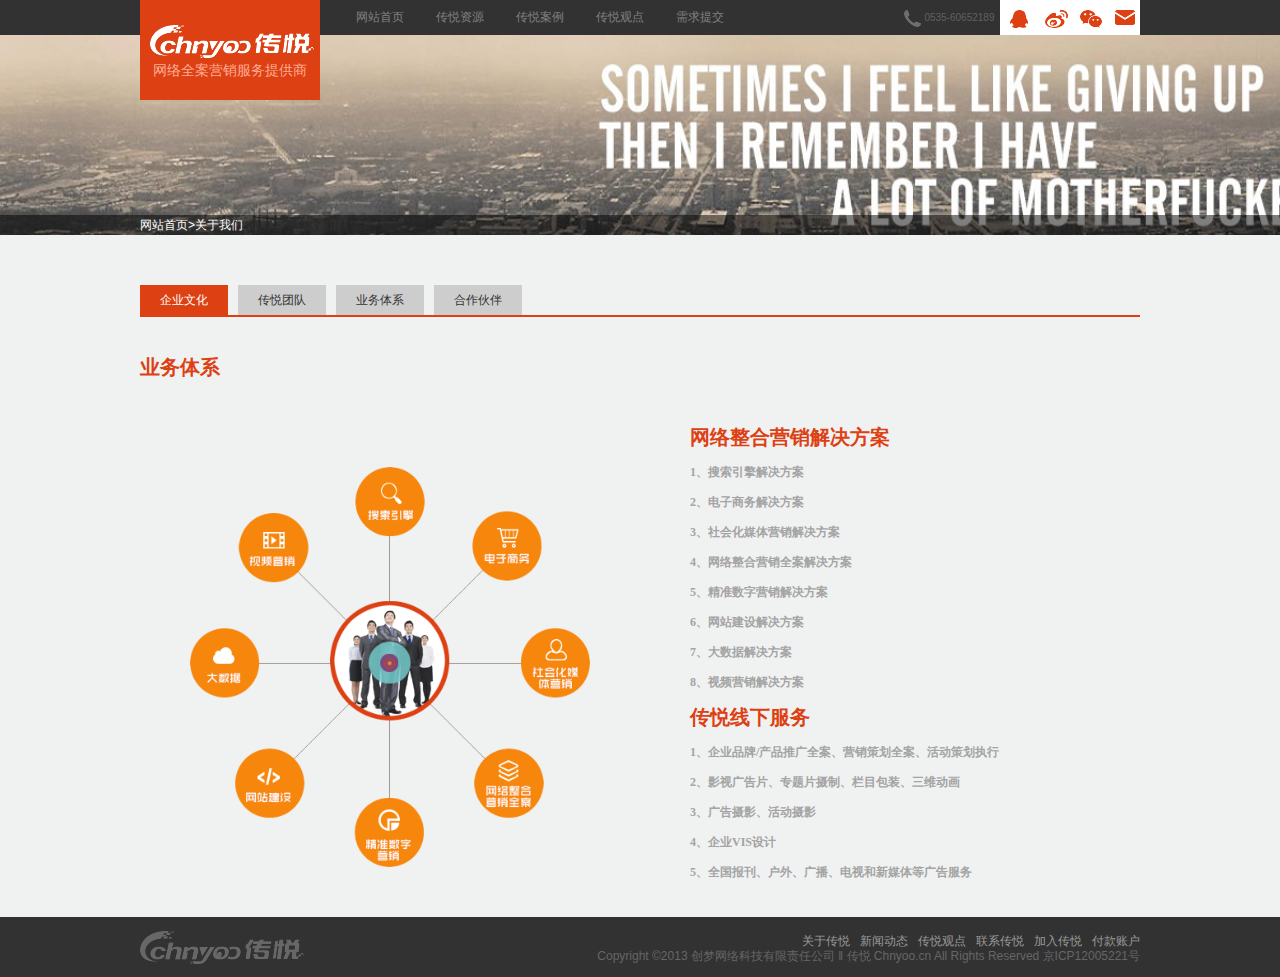
<file: html/about.html>
<!DOCTYPE html>
<html lang="en">
<head>
	<meta charset="UTF-8">
	<link rel="stylesheet" type="text/css" href="../css/reset.css">
	<link rel="stylesheet" type="text/css" href="../css/subindex.css">
	<script type="text/javascript" src="../js/lib/jquery.js"></script>
	<script type="text/javascript" src="../js/app/base.js"></script>
	<title>CHNYOO</title>
</head>
<body>	
	<div id="header" class="aboutbg">
		<div class="head">
			<div class="center">
				<div class="touch_us">	
					<ul>
						<li><a href="#"><img src="../images/homeQQ.png"></a></li>
						<li><a href="#"><img src="../images/homeweibo.png"></a></li>
						<li><a href="#"><img src="../images/homeweixin.png"></a></li>
						<li><a href="#"><img src="../images/homemail.png"></a></li>
					</ul>
					<span>0535-60652189&nbsp;&nbsp;</span>
				</div>
				<div class="logo">网络全案营销服务提供商</div>	
				<ul class="nav">
					<li><a href="../index.html">网站首页</a></li>
					<li><a href="resourse.html">传悦资源</a></li>
					<li><a href="cases.html">传悦案例</a></li>
					<li><a href="viewpoint.html">传悦观点</a></li>
					<li><a href="submit.html">需求提交</a></li>
				</ul>
			</div>
		</div>
		<div class="foot">
			<p>网站首页>关于我们</p>
		</div>
	</div>
	<div id="aboutbody">
		<ul class="title">
			<li class="selected">企业文化</li>
			<li>传悦团队</li>
			<li>业务体系</li>
			<li>合作伙伴</li>
		</ul>
		<ul class="content">      <!--  和上面的title一一相对应 -->
			<li class="history">
				<h3>企业文化</h3>
				<div class="body">
					<div class="img"></div>
					<div class="description">
						<p>Chnyoo传悦系创梦网络科技有限责任公司旗下服务品牌。烟台创梦网络科技有限责任公司成立于2011年，专注于网络营销技术、产品服务的创新与整合，力争成为国内领先的整合网络营销服务提供商。</p>
						<p>公司秉承"网络资源整合，营销效果量化"的服务理念，为客户提供完整的全网平台搭建、优化整合、品牌及营销解，营销效果量化"的服务理念，为客户提供完整的全网平台搭建、优化整合、品牌及营销解，营销效果量化"的服务理念，为客户提供完整的全网平台搭建、优化整合、品牌及营销解</p>
						<p>创梦旗下拥有营销型平台“chnyoo传悦”及资源型平台“传悦互动”两大服务品牌。 </p>
						<p><span>Chnyoo传悦</span>专注于服务国内二三线城市企业，为其提供全网整合营销和全方位线下广告公关服务。在大数据和碎片化时代来临的今天</p>
						<p><span>传悦互动</span>则致力于整合国内的网络营销、新媒体、数字互联、户外、电子、直邮等媒介资源，为客户提供强有力的营销资源支持。</p>
					</div>
					<div class="clear"></div>
				</div>
			</li>
			<li class="team">
				<h3>传悦团队</h3>
				<div></div>
			</li>
			<li class="business show">
				<h3>业务体系</h3>
				<div class="img"></div>
				<div class="right">
					<h5>网络整合营销解决方案</h5>
					<ul>
						<li>1、搜索引擎解决方案</li>
						<li>2、电子商务解决方案</li>
						<li>3、社会化媒体营销解决方案</li>
						<li>4、网络整合营销全案解决方案</li>
						<li>5、精准数字营销解决方案</li>
						<li>6、网站建设解决方案</li>
						<li>7、大数据解决方案</li>
						<li>8、视频营销解决方案</li>	
					</ul>
					<h5>传悦线下服务</h5>
					<ul>
						<li>1、企业品牌/产品推广全案、营销策划全案、活动策划执行</li>
						<li>2、影视广告片、专题片摄制、栏目包装、三维动画</li>
						<li>3、广告摄影、活动摄影</li>
						<li>4、企业VIS设计</li>
						<li>5、全国报刊、户外、广播、电视和新媒体等广告服务</li>
					</ul>
					
				</div>
			</li>
			<li class="partner">		
				<h3>合作伙伴</h3>
				<ul class="partners">
					<li><span></span><img src="../images/aboutpartner1.png"></li>
					<li><span></span><img src="../images/aboutpartner2.png"></li>
					<li><span></span><img src="../images/aboutpartner3.png"></li>
					<li><span></span><img src="../images/aboutpartner4.png"></li>
					<li><span></span><img src="../images/aboutpartner5.png"></li>
					<li><span></span><img src="../images/aboutpartner1.png"></li>
					<li><span></span><img src="../images/aboutpartner2.png"></li>
					<li><span></span><img src="../images/aboutpartner3.png"></li>
					<li><span></span><img src="../images/aboutpartner4.png"></li>
					<li><span></span><img src="../images/aboutpartner5.png"></li>
					<li><span></span><img src="../images/aboutpartner1.png"></li>
					<li><span></span><img src="../images/aboutpartner2.png"></li>
					<li><span></span><img src="../images/aboutpartner3.png"></li>
					<li><span></span><img src="../images/aboutpartner4.png"></li>
					<li><span></span><img src="../images/aboutpartner5.png"></li>	
				</ul>
				<ul class="page">
					<li></li>
					<li></li>
					<li></li>	
				</ul>
			</li>
		</ul>
	</div>
	<div class="clear"></div>
		
	<div id="foot">
		<div class="center">
			<span></span><img src="../images/caseslogo.png">
			<div>
				<ul>
					<li><a href="about.html">关于传悦</a></li>
					<li><a href="#">新闻动态</a></li>
					<li><a href="viewpoint.html">传悦观点</a></li>
					<li><a href="contact.html">联系传悦</a></li>
					<li><a href="#">加入传悦</a></li>
					<li><a href="#">付款账户</a></li>
				</ul>
				<p>Copyright ©2013  创梦网络科技有限责任公司  ‖  传悦 Chnyoo.cn All Rights Reserved  京ICP12005221号</p>
			</div>
		</div>
	</div>
</body>
</html>
</file>
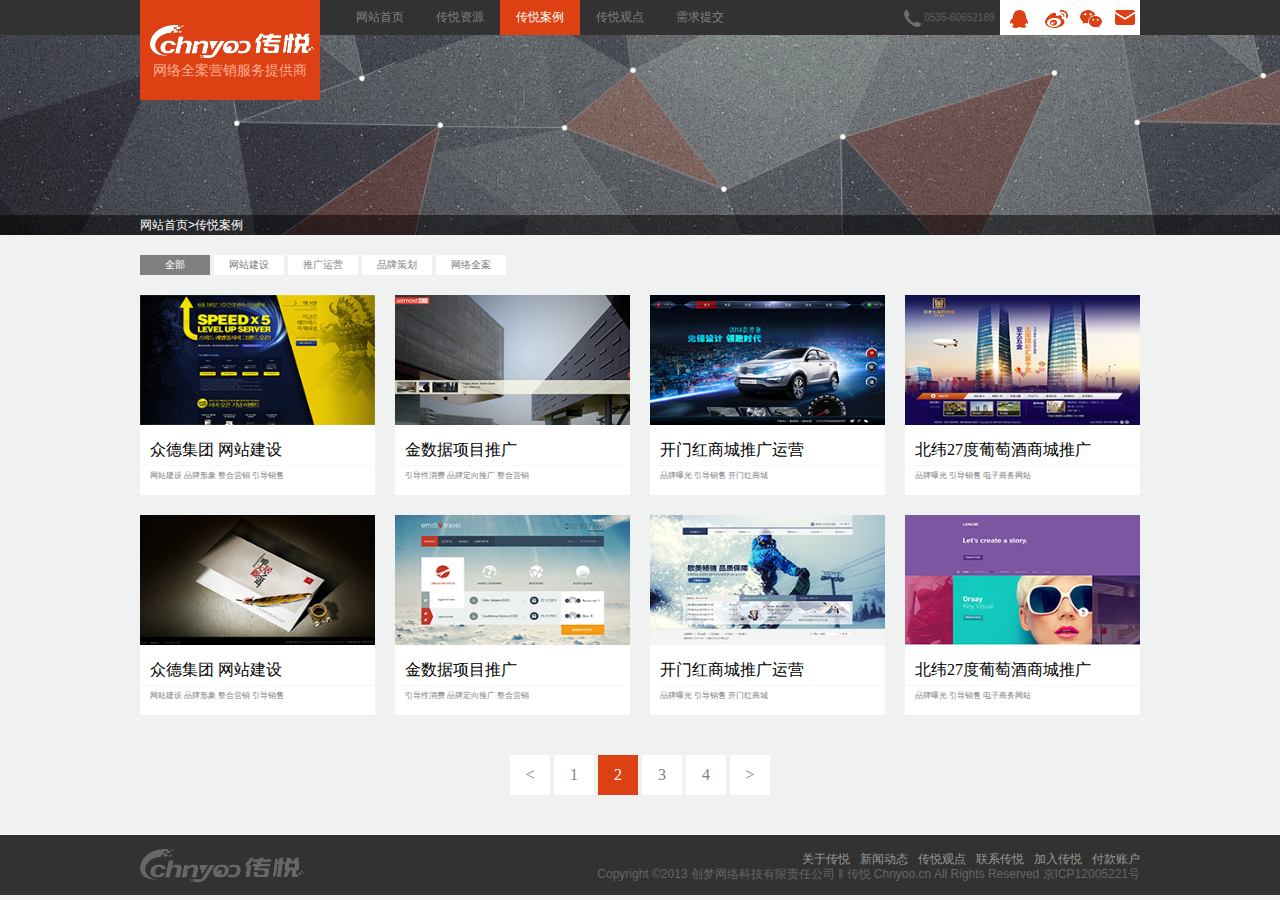
<file: html/cases.html>
<!DOCTYPE html>
<html lang="en">
<head>
	<meta charset="UTF-8">
	<link rel="stylesheet" type="text/css" href="../css/reset.css">
	<link rel="stylesheet" type="text/css" href="../css/subindex.css">
	<script type="text/javascript" src="../js/lib/jquery.js"></script>
	<script type="text/javascript" src="../js/app/base.js"></script>
	<title>CHNYOO</title>
</head>
<body>	
	<div id="header" class="casesbg">
		<div class="head">
			<div class="center">
				<div class="touch_us">	
					<ul>
						<li><a href="#"><img src="../images/homeQQ.png"></a></li>
						<li><a href="#"><img src="../images/homeweibo.png"></a></li>
						<li><a href="#"><img src="../images/homeweixin.png"></a></li>
						<li><a href="#"><img src="../images/homemail.png"></a></li>
					</ul>
					<span>0535-60652189&nbsp;&nbsp;</span>
				</div>
				<div class="logo">网络全案营销服务提供商</div>	
				<ul class="nav">
					<li><a href="../index.html">网站首页</a></li>
					<li><a href="resourse.html">传悦资源</a></li>
					<li class="selected">传悦案例</li>
					<li><a href="viewpoint.html">传悦观点</a></li>
					<li><a href="submit.html">需求提交</a></li>
				</ul>
			</div>
		</div>
		<div class="foot">
			<p>网站首页>传悦案例</p>
		</div>
	</div>
	<div id="casesbody">
		<ul class="classify">
			<li class="selected">全部</li>
			<li>网站建设</li>
			<li>推广运营</li>
			<li>品牌策划</li>
			<li>网络全案</li>
		</ul>
		<ul class="cases">
			<li>
				<img src="../images/cases1.png">
				<h3>众德集团  网站建设</h3>
				<p>网站建设  品牌形象  整合营销  引导销售</p>
			</li>
			<li>
				<img src="../images/cases2.png">
				<h3>金数据项目推广</h3>
				<p>引导性消费  品牌定向推广  整合营销</p>
			</li>
			<li>
				<img src="../images/cases3.png">
				<h3>开门红商城推广运营</h3>
				<p>品牌曝光  引导销售  开门红商城</p>
			</li>
			<li>
				<img src="../images/cases4.png">
				<h3>北纬27度葡萄酒商城推广</h3>
				<p>品牌曝光  引导销售  电子商务网站</p>
			</li>
			<li>
				<img src="../images/cases5.png">
				<h3>众德集团  网站建设</h3>
				<p>网站建设  品牌形象  整合营销  引导销售</p>
			</li>
			<li>
				<img src="../images/cases6.png">
				<h3>金数据项目推广</h3>
				<p>引导性消费  品牌定向推广  整合营销</p>
			</li>
			<li>
				<img src="../images/cases7.png">
				<h3>开门红商城推广运营</h3>
				<p>品牌曝光  引导销售  开门红商城</p>
			</li>
			<li>
				<img src="../images/cases8.png">
				<h3>北纬27度葡萄酒商城推广</h3>
				<p>品牌曝光  引导销售  电子商务网站</p>
			</li>
		</ul>	
		<div class="index">
			<div><</div>
			<ul>
				<li>1</li>
				<li class="selected">2</li>
				<li>3</li>
				<li>4</li>
			</ul>
			<div>></div>
		</div>		
	</div>
	<div id="foot">
		<div class="center">
			<span></span><img src="../images/caseslogo.png">
			<div>
				<ul>
					<li><a href="about.html">关于传悦</a></li>
					<li><a href="#">新闻动态</a></li>
					<li><a href="viewpoint.html">传悦观点</a></li>
					<li><a href="contact.html">联系传悦</a></li>
					<li><a href="#">加入传悦</a></li>
					<li><a href="#">付款账户</a></li>
				</ul>
				<p>Copyright ©2013  创梦网络科技有限责任公司  ‖  传悦 Chnyoo.cn All Rights Reserved  京ICP12005221号</p>
			</div>
		</div>
	</div>
</body>
</html>
</file>
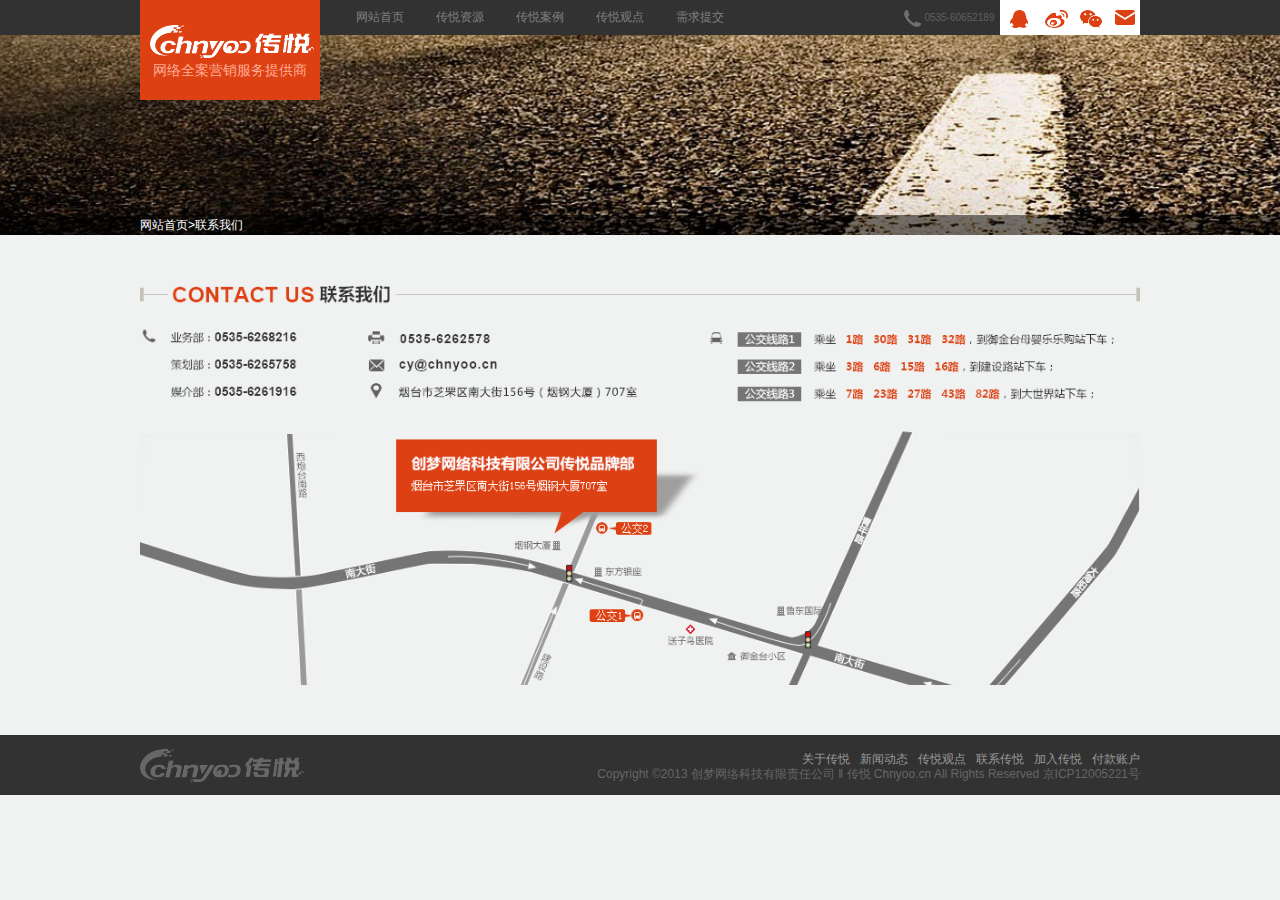
<file: html/contact.html>
<!DOCTYPE html>
<html lang="en">
<head>
	<meta charset="UTF-8">
	<link rel="stylesheet" type="text/css" href="../css/reset.css">
	<link rel="stylesheet" type="text/css" href="../css/subindex.css">
	<script type="text/javascript" src="../js/lib/jquery.js"></script>
	<script type="text/javascript" src="../js/app/base.js"></script>
	<title>CHNYOO</title>
</head>
<body>	
	<div id="header" class="contactbg">
		<div class="head">
			<div class="center">
				<div class="touch_us">	
					<ul>
						<li><a href="#"><img src="../images/homeQQ.png"></a></li>
						<li><a href="#"><img src="../images/homeweibo.png"></a></li>
						<li><a href="#"><img src="../images/homeweixin.png"></a></li>
						<li><a href="#"><img src="../images/homemail.png"></a></li>
					</ul>
					<span>0535-60652189&nbsp;&nbsp;</span>
				</div>
				<div class="logo">网络全案营销服务提供商</div>	
				<ul class="nav">
					<li><a href="../index.html">网站首页</a></li>
					<li><a href="resourse.html">传悦资源</a></li>
					<li><a href="cases.html">传悦案例</a></li>
					<li><a href="viewpoint.html">传悦观点</a></li>
					<li><a href="submit.html">需求提交</a></li>
				</ul>
			</div>
		</div>
		<div class="foot">
			<p>网站首页>联系我们</p>
		</div>
	</div>
	<div id="contactbody">
		
	</div>
		
	<div id="foot">
		<div class="center">
			<span></span><img src="../images/caseslogo.png">
			<div>
				<ul>
					<li><a href="about.html">关于传悦</a></li>
					<li><a href="#">新闻动态</a></li>
					<li><a href="viewpoint.html">传悦观点</a></li>
					<li><a href="contact.html">联系传悦</a></li>
					<li><a href="#">加入传悦</a></li>
					<li><a href="#">付款账户</a></li>
				</ul>
				<p>Copyright ©2013  创梦网络科技有限责任公司  ‖  传悦 Chnyoo.cn All Rights Reserved  京ICP12005221号</p>
			</div>
		</div>
	</div>
</body>
</html>
</file>
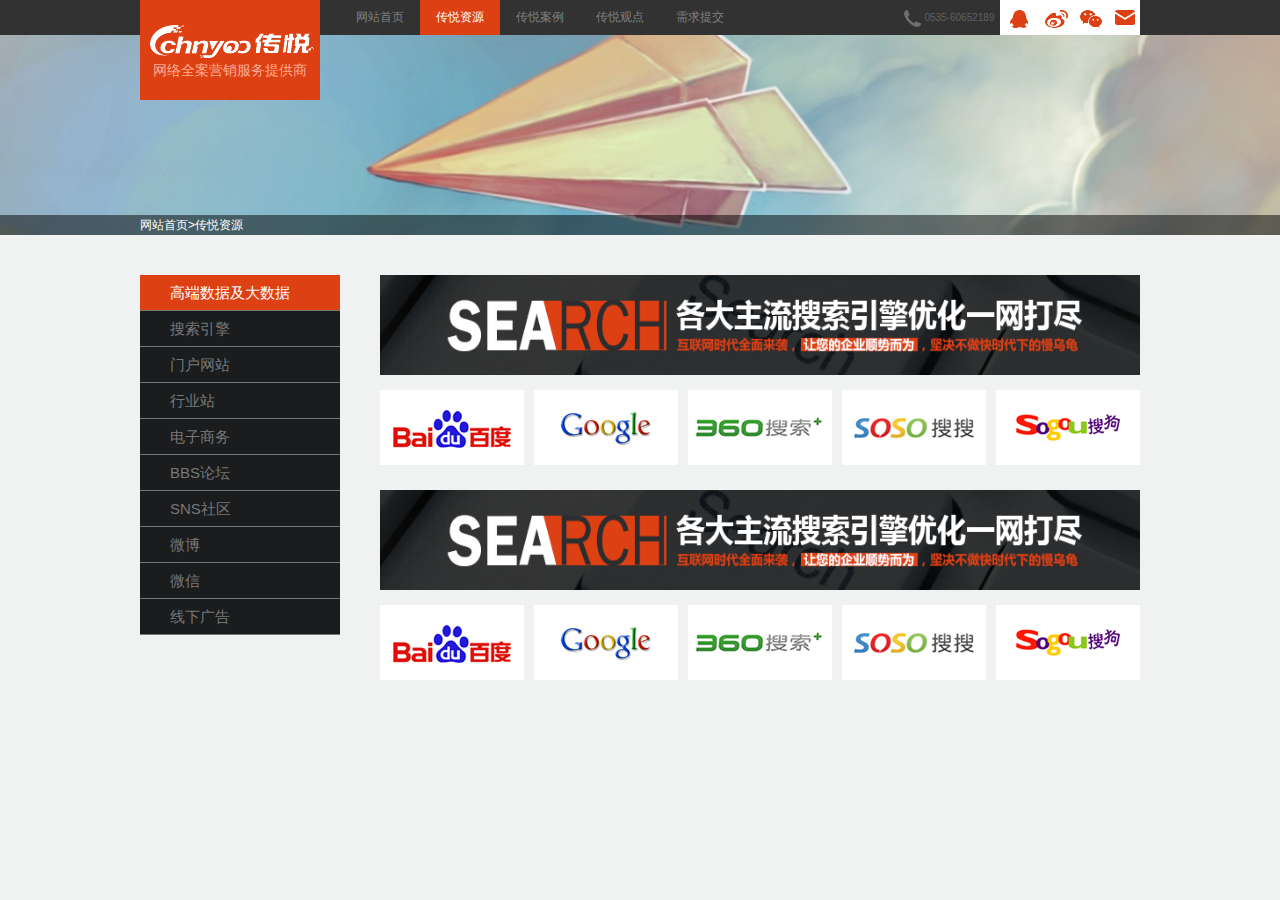
<file: html/resourse.html>
<!DOCTYPE html>
<html lang="en">
<head>
	<meta charset="UTF-8">
	<link rel="stylesheet" type="text/css" href="../css/reset.css">
	<link rel="stylesheet" type="text/css" href="../css/subindex.css">
	<script type="text/javascript" src="../js/lib/jquery.js"></script>
	<script type="text/javascript" src="../js/app/base.js"></script>
	<title>CHNYOO</title>
</head>
<body>	
	<div id="header" class="resourcebg">
		<div class="head">
			<div class="center">
				<div class="touch_us">	
					<ul>
						<li><a href="#"><img src="../images/homeQQ.png"></a></li>
						<li><a href="#"><img src="../images/homeweibo.png"></a></li>
						<li><a href="#"><img src="../images/homeweixin.png"></a></li>
						<li><a href="#"><img src="../images/homemail.png"></a></li>
					</ul>
					<span>0535-60652189&nbsp;&nbsp;</span>
				</div>
				<div class="logo">网络全案营销服务提供商</div>	
				<ul class="nav">
					<li><a href="../index.html">网站首页</a></li>
					<li class="selected">传悦资源</li>
					<li><a href="cases.html">传悦案例</a></li>
					<li><a href="viewpoint.html">传悦观点</a></li>
					<li><a href="submit.html">需求提交</a></li>
				</ul>
			</div>
		</div>
		<div class="foot">
			<p>网站首页>传悦资源</p>
		</div>
	</div>
	<div id="resourcebody">		
		<ul class="left">
			<li class="selected">高端数据及大数据</li>
			<li>搜索引擎</li>
			<li>门户网站</li>
			<li>行业站</li>
			<li>电子商务</li>
			<li>BBS论坛</li>
			<li>SNS社区</li>
			<li>微博</li>
			<li>微信</li>
			<li>线下广告</li>
		</ul>
		<ul class="right">
			<li>
				<div class="introduce"><img src="../images/resourcebanner1.png"></div>
				<ul class="subweb">										<!-- 设置SPAN过度，让图片水平垂直居中 -->
					<li><span></span><a href="http://www.baidu.com"><img src="../images/resourcebaidu.png"></a></li>
					<li><span></span><a href="http://www.google.com"><img src="../images/resourcegoogle.png"></a></li>
					<li><span></span><a href="http://www.360.com"><img src="../images/resource360.png"></a></li>
					<li><span></span><a href="http://www.soso.com"><img src="../images/resourcesoso.png"></a></li>
					<li><span></span><a href="http://www.sogou.com"><img src="../images/resourcesougou.png"></a></li>
				</ul>
			</li>
			<li>
				<div class="introduce"><img src="../images/resourcebanner1.png"></div>
				<ul class="subweb">
					<li><span></span><a href="http://www.baidu.com"><img src="../images/resourcebaidu.png"></a></li>
					<li><span></span><a href="http://www.google.com"><img src="../images/resourcegoogle.png"></a></li>
					<li><span></span><a href="http://www.360.com"><img src="../images/resource360.png"></a></li>
					<li><span></span><a href="http://www.soso.com"><img src="../images/resourcesoso.png"></a></li>
					<li><span></span><a href="http://www.sogou.com"><img src="../images/resourcesougou.png"></a></li>
				</ul>
			</li>
			
		</ul>
	</div>
</body>
</html>
</file>
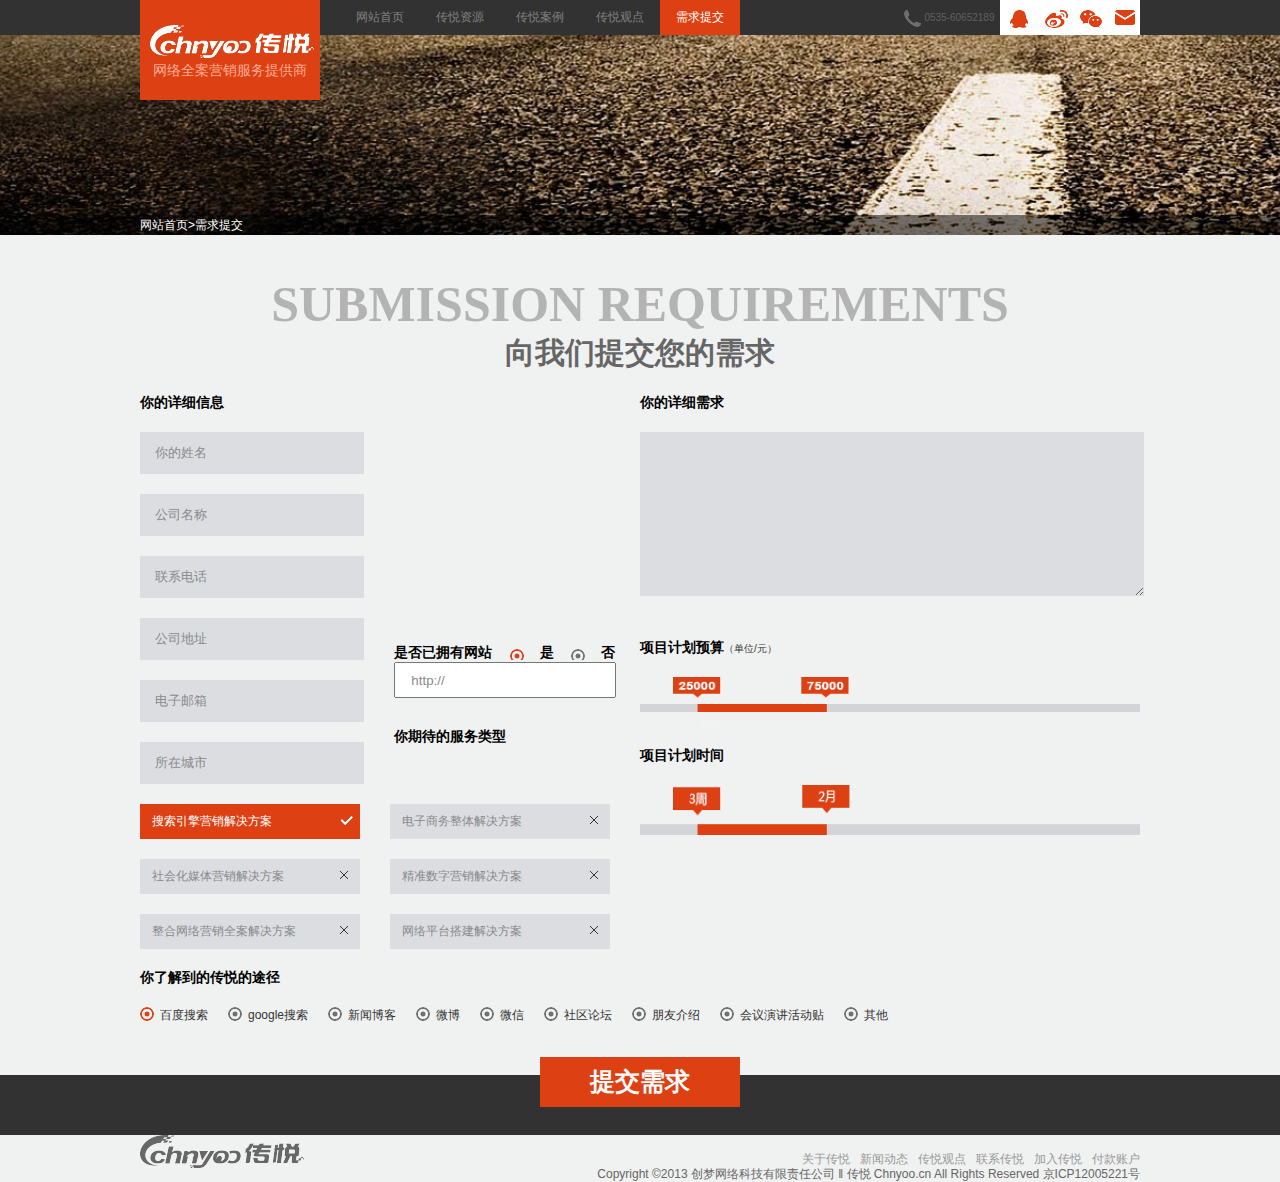
<file: html/submit.html>
<!DOCTYPE html>
<html lang="en">
<head>
	<meta charset="UTF-8">
	<link rel="stylesheet" type="text/css" href="../css/reset.css">
	<link rel="stylesheet" type="text/css" href="../css/subindex.css">
	<script type="text/javascript" src="../js/lib/jquery.js"></script>
	<script type="text/javascript" src="../js/app/base.js"></script>
	<title>CHNYOO</title>
</head>
<body>	
	<div id="header" class="submitbg">
		<div class="head">
			<div class="center">
				<div class="touch_us">	
					<ul>
						<li><a href="#"><img src="../images/homeQQ.png"></a></li>
						<li><a href="#"><img src="../images/homeweibo.png"></a></li>
						<li><a href="#"><img src="../images/homeweixin.png"></a></li>
						<li><a href="#"><img src="../images/homemail.png"></a></li>
					</ul>
					<span>0535-60652189&nbsp;&nbsp;</span>
				</div>
				<div class="logo">网络全案营销服务提供商</div>	
				<ul class="nav">
					<li><a href="../index.html">网站首页</a></li>
					<li><a href="resourse.html">传悦资源</a></li>
					<li><a href="cases.html">传悦案例</a></li>
					<li><a href="viewpoint.html">传悦观点</a></li>
					<li class="selected">需求提交</li>
				</ul>
			</div>
		</div>
		<div class="foot">
			<p>网站首页>需求提交</p>
		</div>
	</div>
	<div id="submitbody">
		<h2>SUBMISSION REQUIREMENTS</h2>
		<h3>向我们提交您的需求</h3>
		<div class="left">
			<div class="info">
				<h4>你的详细信息</h4>
				<input type="text" name="name" value="你的姓名">
				<input type="text" name="companyname" value="公司名称">
				<input type="text" name="tel" value="联系电话">
				<input type="text" name="companyadress" value="公司地址">
				<input type="text" name="mail" value="电子邮箱">
				<input type="text" name="city" value="所在城市">
			</div>
			<div class="hasweb">
				<span>是否已拥有网站&nbsp;&nbsp;&nbsp;&nbsp;</span>
				<input type="radio" id="yes" name="whether" value="yes">
				<label for="yes" class="checked">是&nbsp;&nbsp;&nbsp;&nbsp;</label>
				<input type="radio" id="no" name="whether" value="no">
				<label for="no">否&nbsp;&nbsp;&nbsp;&nbsp;&nbsp;</label>
				<input type="text" name="web" value="http://">
			</div>
			<div class="serve">
				<h4>你期待的服务类型</h4>
				<ul>
					<li class="selected">搜索引擎营销解决方案</li>
					<li>电子商务整体解决方案</li>
					<li>社会化媒体营销解决方案</li>
					<li>精准数字营销解决方案</li>
					<li>整合网络营销全案解决方案</li>
					<li>网络平台搭建解决方案</li>
				</ul>
			</div>
		</div>
		<div class="right">
			<div class="require">
				<h4>你的详细需求</h4>
				<textarea name="require"></textarea> 
			</div>
			<div class="itembudget">
				<h4>项目计划预算<span>（单位/元）</span></h4>
				<img src="../images/submitbudget.png">
			</div>
			<div class="itemtime">
				<h4>项目计划时间</h4>
				<img src="../images/submittimebar.png">
			</div>
		</div>
		<div class="bottom">
			<h4>你了解到的传悦的途径</h4>
			<ul>
				<li class="selected">百度搜索</li>
				<li>google搜索</li>
				<li>新闻博客</li>
				<li>微博</li>
				<li>微信</li>
				<li>社区论坛</li>
				<li>朋友介绍</li>
				<li>会议演讲活动贴</li>	
				<li>其他</li>	
			</ul>
			<div class="submitrq">提交需求</div>
		</div>
	</div>
	<div id="success">
		<div class="img"></div>
		<h3>你的需求已成功提交</h3>
		<p>我们会尽快联系您，为了不打扰到您的生活</p>
		<p>请留下您方便联系的时间段</p>
		<input type="text" name="time" value="输入你宽松的时间段">
		<div class="confirm">确定</div>
		<div class="close">×</div>
	</div>
	<div id="foot">
		<div class="center">
			<span></span><img src="../images/caseslogo.png">
			<div>
				<ul>
					<li><a href="about.html">关于传悦</a></li>
					<li><a href="#">新闻动态</a></li>
					<li><a href="viewpoint.html">传悦观点</a></li>
					<li><a href="contact.html">联系传悦</a></li>
					<li><a href="#">加入传悦</a></li>
					<li><a href="#">付款账户</a></li>
				</ul>
				<p>Copyright ©2013  创梦网络科技有限责任公司  ‖  传悦 Chnyoo.cn All Rights Reserved  京ICP12005221号</p>
			</div>
		</div>
	</div>
</body>
</html>
</file>
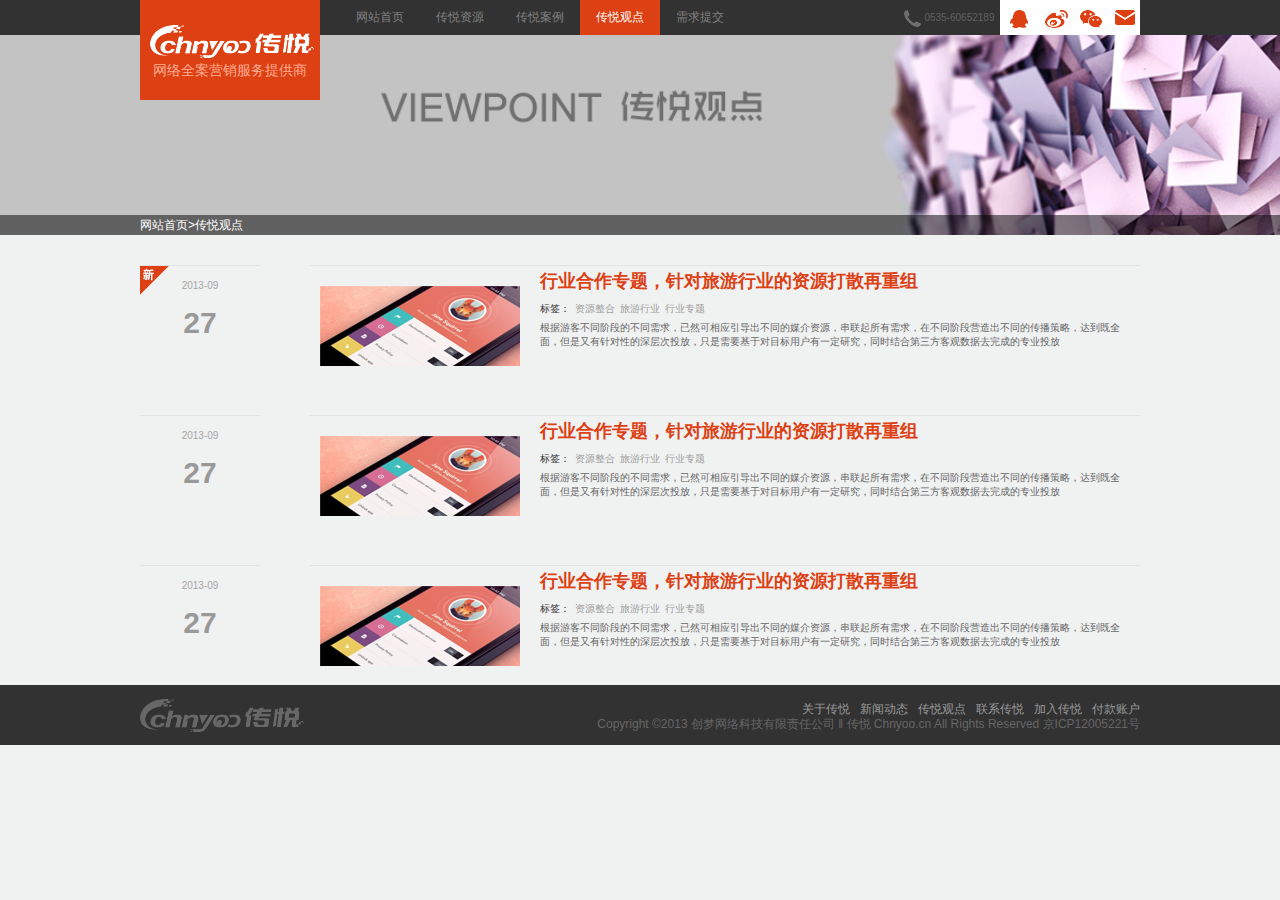
<file: html/viewpoint.html>
<!DOCTYPE html>
<html lang="en">
<head>
	<meta charset="UTF-8">
	<link rel="stylesheet" type="text/css" href="../css/reset.css">
	<link rel="stylesheet" type="text/css" href="../css/subindex.css">
	<script type="text/javascript" src="../js/lib/jquery.js"></script>
	<script type="text/javascript" src="../js/app/base.js"></script>
	<title>CHNYOO</title>
</head>
<body>	
	<div id="header" class="viewpointbg">
		<div class="head">
			<div class="center">
				<div class="touch_us">	
					<ul>
						<li><a href="#"><img src="../images/homeQQ.png"></a></li>
						<li><a href="#"><img src="../images/homeweibo.png"></a></li>
						<li><a href="#"><img src="../images/homeweixin.png"></a></li>
						<li><a href="#"><img src="../images/homemail.png"></a></li>
					</ul>
					<span>0535-60652189&nbsp;&nbsp;</span>
				</div>
				<div class="logo">网络全案营销服务提供商</div>	
				<ul class="nav">
					<li><a href="../index.html">网站首页</a></li>
					<li><a href="resourse.html">传悦资源</a></li>
					<li><a href="cases.html">传悦案例</a></li>
					<li class="selected">传悦观点</li>
					<li><a href="submit.html">需求提交</a></li>
				</ul>
			</div>
		</div>
		<div class="foot">
			<p>网站首页>传悦观点</p>
		</div>
	</div>


	<div id="viewpointbody">
		<ul>	
			<li>
				<div class="left new">
					<p>2013-09</p>
					<p>27</p>
				</div>
				<div class="right">
					<div class="img"></div>
					<a href="viewpointdetail.html"><h3>行业合作专题，针对旅游行业的资源打散再重组</h3></a>
					<h4><span>标签：</span>&nbsp;&nbsp;资源整合&nbsp;&nbsp;旅游行业&nbsp;&nbsp;行业专题</h4>
					<p>根据游客不同阶段的不同需求，已然可相应引导出不同的媒介资源，串联起所有需求，在不同阶段营造出不同的传播策略，达到既全 面，但是又有针对性的深层次投放，只是需要基于对目标用户有一定研究，同时结合第三方客观数据去完成的专业投放</p>
				</div>			
			</li>
			<li>
				<div class="left">
					<p>2013-09</p>
					<p>27</p>
				</div>
				<div class="right">
					<div class="img"></div>
					<a href="viewpointdetail.html"><h3>行业合作专题，针对旅游行业的资源打散再重组</h3></a>
					<h4><span>标签：</span>&nbsp;&nbsp;资源整合&nbsp;&nbsp;旅游行业&nbsp;&nbsp;行业专题</h4>
					<p>根据游客不同阶段的不同需求，已然可相应引导出不同的媒介资源，串联起所有需求，在不同阶段营造出不同的传播策略，达到既全 面，但是又有针对性的深层次投放，只是需要基于对目标用户有一定研究，同时结合第三方客观数据去完成的专业投放</p>
				</div>				
			</li>
			<li>
				<div class="left">
					<p>2013-09</p>
					<p>27</p>
				</div>
				<div class="right">
					<div class="img"></div>
					<a href="viewpointdetail.html"><h3>行业合作专题，针对旅游行业的资源打散再重组</h3></a>
					<h4><span>标签：</span>&nbsp;&nbsp;资源整合&nbsp;&nbsp;旅游行业&nbsp;&nbsp;行业专题</h4>
					<p>根据游客不同阶段的不同需求，已然可相应引导出不同的媒介资源，串联起所有需求，在不同阶段营造出不同的传播策略，达到既全 面，但是又有针对性的深层次投放，只是需要基于对目标用户有一定研究，同时结合第三方客观数据去完成的专业投放</p>
				</div>				
			</li>		
		</ul>		
	</div>

	<div id="foot">
		<div class="center">
			<span></span><img src="../images/caseslogo.png">
			<div>
				<ul>
					<li><a href="about.html">关于传悦</a></li>
					<li><a href="#">新闻动态</a></li>
					<li><a href="viewpoint.html">传悦观点</a></li>
					<li><a href="contact.html">联系传悦</a></li>
					<li><a href="#">加入传悦</a></li>
					<li><a href="#">付款账户</a></li>
				</ul>
				<p>Copyright ©2013  创梦网络科技有限责任公司  ‖  传悦 Chnyoo.cn All Rights Reserved  京ICP12005221号</p>
			</div>
		</div>
	</div>

</body>
</html>
</file>
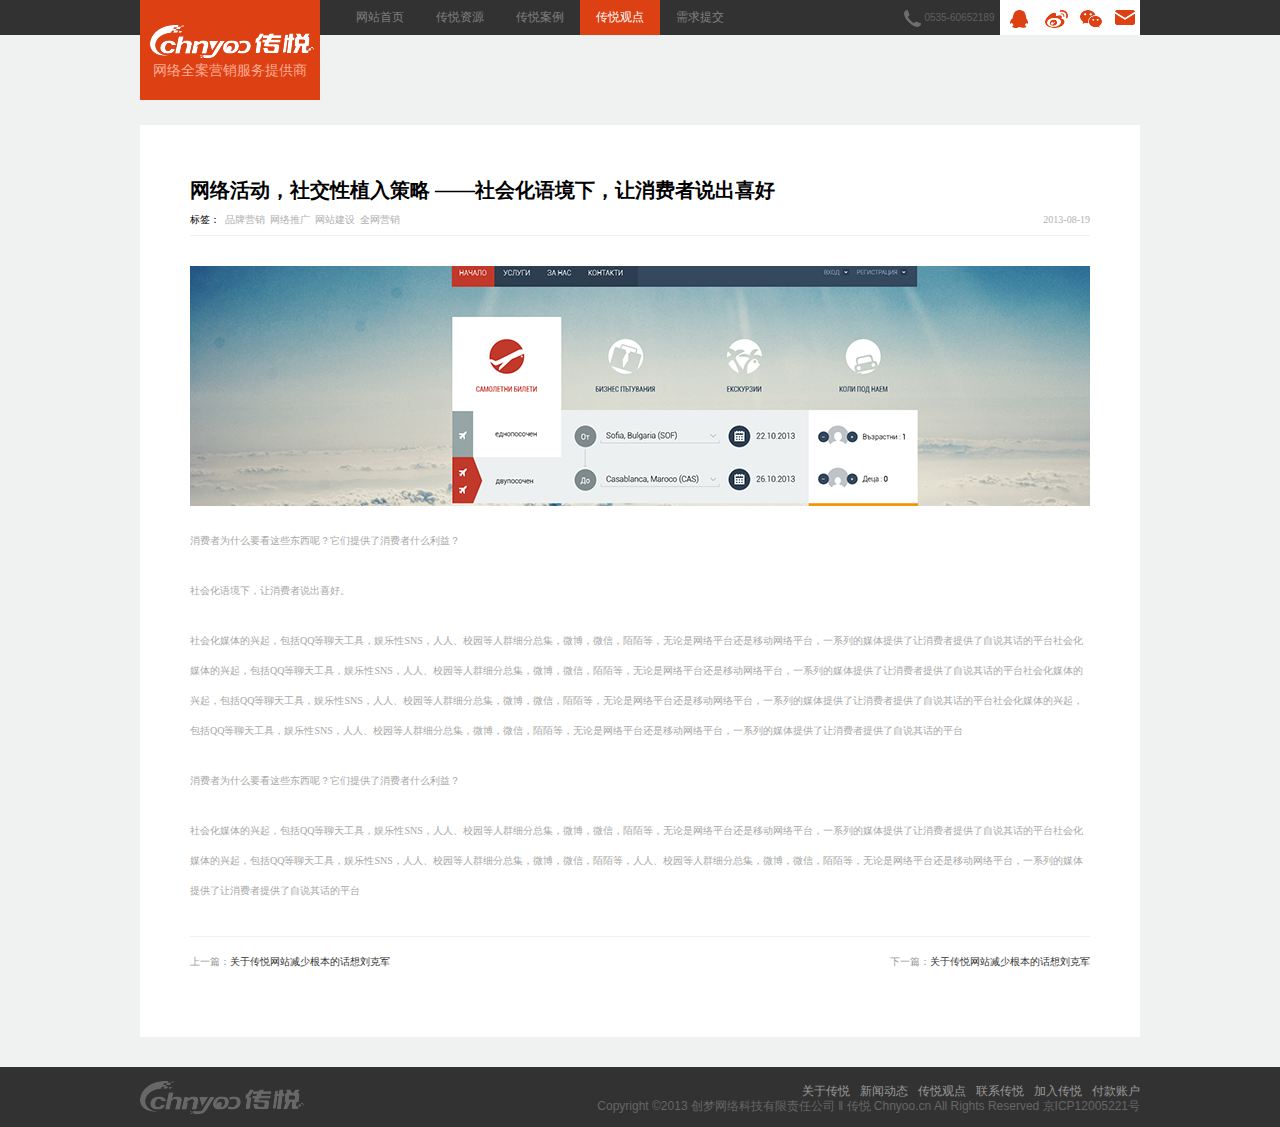
<file: html/viewpointdetail.html>
<!DOCTYPE html>
<html lang="en">
<head>
	<meta charset="UTF-8">
	<link rel="stylesheet" type="text/css" href="../css/reset.css">
	<link rel="stylesheet" type="text/css" href="../css/subindex.css">
	<script type="text/javascript" src="../js/lib/jquery.js"></script>
	<script type="text/javascript" src="../js/app/base.js"></script>
	<title>CHNYOO</title>
</head>
<body>	
	<div id="header">
		<div class="head">
			<div class="center">
				<div class="touch_us">	
					<ul>
						<li><a href="#"><img src="../images/homeQQ.png"></a></li>
						<li><a href="#"><img src="../images/homeweibo.png"></a></li>
						<li><a href="#"><img src="../images/homeweixin.png"></a></li>
						<li><a href="#"><img src="../images/homemail.png"></a></li>
					</ul>
					<span>0535-60652189&nbsp;&nbsp;</span>
				</div>
				<div class="logo">网络全案营销服务提供商</div>	
				<ul class="nav">
					<li><a href="../index.html">网站首页</a></li>
					<li><a href="resourse.html">传悦资源</a></li>
					<li><a href="cases.html">传悦案例</a></li>
					<li class="selected">传悦观点</li>
					<li><a href="submit.html">需求提交</a></li>
				</ul>
			</div>
		</div>
	</div>



	<div id="viewpointdetailbody">
		<h2>网络活动，社交性植入策略 ——社会化语境下，让消费者说出喜好  </h2>
		<h4 class="left"><span>标签：</span>&nbsp;&nbsp;品牌营销&nbsp;&nbsp;网络推广&nbsp;&nbsp;网站建设&nbsp;&nbsp;全网营销</h4>
		<h4 class="right">2013-08-19</h4>
		<div class="clear"></div>
		<div class="content">
			<div class="img"></div>
			<p>消费者为什么要看这些东西呢？它们提供了消费者什么利益？</p>
			<p>社会化语境下，让消费者说出喜好。</p>
			<p>社会化媒体的兴起，包括QQ等聊天工具，娱乐性SNS，人人、校园等人群细分总集，微博，微信，陌陌等，无论是网络平台还是移动网络平台，一系列的媒体提供了让消费者提供了自说其话的平台社会化媒体的兴起，包括QQ等聊天工具，娱乐性SNS，人人、校园等人群细分总集，微博，微信，陌陌等，无论是网络平台还是移动网络平台，一系列的媒体提供了让消费者提供了自说其话的平台社会化媒体的兴起，包括QQ等聊天工具，娱乐性SNS，人人、校园等人群细分总集，微博，微信，陌陌等，无论是网络平台还是移动网络平台，一系列的媒体提供了让消费者提供了自说其话的平台社会化媒体的兴起，包括QQ等聊天工具，娱乐性SNS，人人、校园等人群细分总集，微博，微信，陌陌等，无论是网络平台还是移动网络平台，一系列的媒体提供了让消费者提供了自说其话的平台</p>
			<p>消费者为什么要看这些东西呢？它们提供了消费者什么利益？</p>
			<p>社会化媒体的兴起，包括QQ等聊天工具，娱乐性SNS，人人、校园等人群细分总集，微博，微信，陌陌等，无论是网络平台还是移动网络平台，一系列的媒体提供了让消费者提供了自说其话的平台社会化媒体的兴起，包括QQ等聊天工具，娱乐性SNS，人人、校园等人群细分总集，微博，微信，陌陌等，人人、校园等人群细分总集，微博，微信，陌陌等，无论是网络平台还是移动网络平台，一系列的媒体提供了让消费者提供了自说其话的平台</p>
		</div>
		<div class="end">	
			<div class="previous">上一篇：<a href="#">关于传悦网站减少根本的话想刘克军</a></div>
			<div class="next">下一篇：<a href="#">关于传悦网站减少根本的话想刘克军</a></div>
		</div>
		
	</div>




	<div id="foot">
		<div class="center">
			<span></span><img src="../images/caseslogo.png">
			<div>
				<ul>
					<li><a href="about.html">关于传悦</a></li>
					<li><a href="#">新闻动态</a></li>
					<li><a href="viewpoint.html">传悦观点</a></li>
					<li><a href="contact.html">联系传悦</a></li>
					<li><a href="#">加入传悦</a></li>
					<li><a href="#">付款账户</a></li>
				</ul>
				<p>Copyright ©2013  创梦网络科技有限责任公司  ‖  传悦 Chnyoo.cn All Rights Reserved  京ICP12005221号</p>
			</div>
		</div>
	</div>

</body>
</html>
</file>
<file: css/subindex.css>
html,body{
	height: 100%;
	width: 100%;
}
body{
	position: relative;
	background-color: #f0f1f1;
}

#header{
	width: 100%;	
	background-size: cover;
}
.resourcebg{
	background: url("../images/resourseheadbg.png") no-repeat 0 0;
}
#header .head{
	height: 35px;
	background: #323232;
}
#header .head .center{
	width: 1000px;
	margin: 0 auto;
}
#header .head .center .touch_us span{
	display: block;
	float: right;
	color: #606060;
	font: 10px/35px arial;
	text-indent: 20px;
	background: url("../images/hometel.png") no-repeat 0 10px;
}
#header .head .center .touch_us ul{
	float: right;
	width: 140px;
	height: 35px;
	background: #fff;
}
#header .head .center .touch_us li{
	width: 25px;
	height: 25px;
	float: left;
	padding-top: 10px;
	padding-left: 10px;
}
#header .head .center .logo{
	float: left;
	width: 180px;
	height: 100px;
	background: #dd4012 url("../images/homelogo.png") no-repeat 10px 25px;
	color: #ffac94;
	font: 14px/140px arial;
	text-align: center;
}
#header .head .center .nav{
	float: left;
	width: 400px;
	margin-left: 20px;
}
#header .head .center .nav li{
	float: left;
	font: 12px/35px arial;	
	color: gray;
	padding: 0 16px;
	cursor: pointer;
}
#header .head .center .nav li a{
	font: 12px/35px arial;	
	color: gray;
}

#header .head .center .nav .selected{
	color: #fff;
	background: #dd4012;
}
#header .foot{
	margin-top: 180px;
	height: 20px;
	background-color: rgba(0,0,0,0.5);
}
#header .foot p{
	width: 1000px;
	margin: 0 auto;
	font: 12px/20px arial;
	color: #fff;
}
#resourcebody{
	width: 1000px;
	margin: 0 auto;
	margin-top: 40px;
}
#resourcebody .left{
	float: left;
	width: 200px;
	background: #1b1c1e;
}
#resourcebody .left li{
	height: 35px;
	border-bottom: 1px solid #777;
	font: 15px/35px arial;
	color: #777;
	text-indent: 2em;
}
#resourcebody .left .selected{
	color: #fff;
	background: #dd4012;
}
#resourcebody .right{
	float: right;
	width: 760px;
}
#resourcebody .right .introduce{
	width: 760px;
	height: 100px;
	background-color: rgba(0,0,0,0.5);
	margin-bottom: 15px;	
}
#resourcebody .right .introduce img{
	width: 760px;
	height: 100px;
}
#resourcebody .right .subweb{
	width: 760px;
	height: 75px;
	margin-bottom: 25px;	
}
#resourcebody .right .subweb li{
	float: left;
	width: 144px;
	height: 75px;
	margin-right: 10px;	
	background-color: #fff;
	text-align: center;
}
#resourcebody .right .subweb li span{
	height: 100%;
	display: inline-block;
	vertical-align:middle;
}
#resourcebody .right .subweb li img{
	vertical-align:middle;
}
#resourcebody .right .subweb li:last-child{
	margin-right: 0;	
}


.casesbg{
	background: url("../images/casesheadbg.png") no-repeat 0 0;
}
#casesbody{
	width: 1000px;
	margin: 20px auto;
}
#casesbody .classify{
	height: 20px;
	margin-bottom: 20px;
}
#casesbody .classify li{
	float: left;
	width: 70px;
	height: 20px;
	margin-bottom: 20px;
	margin-right: 4px;
	background: #fff;
	text-align: center;
	font: 10px/20px arial;
	color: gray;
	cursor: pointer;
}
#casesbody .classify .selected{
	background: gray;
	color: #fff;
}
#casesbody .cases{
	height: 440px;
	width: 1000px;
}
#casesbody .cases li{
	float: left;
	height: 200px;
	width: 235px;
	margin-right: 20px;
	margin-bottom: 20px;
	background: #fff;
}
#casesbody .cases li:nth-child(4n+4){
	margin-right: 0;
}
#casesbody .cases li img{
	display: block;
	width: 235px;
	height: 130px;
	margin-bottom: 10px;
}
#casesbody .cases li h3{
	font: 16px/30px "黑体";
	text-indent: 10px;
	border-bottom: 1px solid #f7f7f7;
}
#casesbody .cases li p{
	font: 8px/20px "黑体";
	color: gray;
	text-indent: 10px;
}
#casesbody .index{
	width: 260px;
	height: 40px;
	margin: 20px auto 40px auto;
	text-align: center;
	line-height: 40px;
	color: gray;
}
#casesbody .index div{
	width: 40px;
	height: 40px;
	float: left;
	background: #fff;	
}
#casesbody .index div:first-child{
	margin-right: 4px;
}
#casesbody .index li{
	width: 40px;
	height: 40px;
	float: left;
	background: #fff;
	margin-right: 4px;
}
#casesbody .index li.selected{
	background: #dd4012;
	color: #fff;
}
#foot{
	width: 100%;
	height: 60px;
	background: #323232;
}
#foot .center{
	width: 1000px;
	height: 60px;
	margin: 0 auto;
}
#foot .center span{
	height: 100%;
	display: inline-block;
	vertical-align: middle;
}
#foot .center img{
	vertical-align: middle;
}
#foot .center div{
	width: 700px;
	float: right;
}
#foot .center ul{
	float: right;
}
#foot .center li{
	float: left;
	margin-top: 15px;
	margin-left: 10px;
}
#foot .center li a{
	color: #999;
	font: 12px/15px arial;
}
#foot .center li a:hover{
	text-decoration: underline;
}
#foot .center p{
	float: right;
	color: #666;
	font: 12px/15px arial;
}





.submitbg{
	background: url("../images/submitheadbg.png") no-repeat 0 0;
}
#submitbody{
	width: 1000px;
	height: 800px;
	margin: 0 auto;	
}
#submitbody h2{
	text-align: center;
	font: bold 50px "黑体";
	color: #b3b3b3;
	margin-top: 40px;
}
#submitbody h3{
	text-align: center;
	font: bold 30px "黑体";
	color: #666;
	margin-bottom: 20px;
}
#submitbody h4{
	font:bold 14px "微软雅黑";
	margin-bottom: 20px;
}
#submitbody .left{
	float: left;
	width: 500px;
}
#submitbody .left .info{
	height: 250px;
}
#submitbody .left .info input{
	float: left;
	border: none;
	outline-color: #dd4012;
	width: 220px;
	height: 40px;
	margin-right: 30px;
	margin-bottom: 20px;
	text-indent: 1em;
	background: #dbdde1;
	color: #898a8b;
}
#submitbody .left .hasweb{
	font:bold 14px "微软雅黑";
	margin-bottom: 30px;
}
#submitbody .left .hasweb input[type="radio"]{
	display: none;
}
#submitbody .left .hasweb label{
	padding-left: 30px;
	cursor: pointer;
	background: url("../images/submitradio.png") no-repeat 0 -14px;
}
#submitbody .left .hasweb .checked{
	background-position: 0 4px;
}
#submitbody .left .hasweb input[type="text"]{
	width: 214px;
	height: 30px;
	color: #898a8b;
	text-indent: 1em;
}
#submitbody .left .serve{
	width: 500px;
	height: 204px;
}
#submitbody .left .serve ul li{
	float: left;
	width: 220px;
	height: 35px;
	margin-right: 30px;
	margin-bottom: 20px;
	text-indent: 1em;
	font: 12px/35px arial;
	color: #898a8b;
	background: #dbdde1 url("../images/submitfalse.png") no-repeat 200px 12px;
}
#submitbody .left .serve ul .selected{
	color: #fff;
	background: #dd4012 url("../images/submittrue.png") no-repeat 200px 12px;
}
#submitbody .right{
	float: left;
	width: 500px;
}
#submitbody .right img{
	width: 500px;
	height: 50px;
	display: block;
	margin-bottom: 20px;
}
#submitbody .right .require textarea{
	width: 500px;
	height: 160px;
	border: none;
	outline-color: #dd4012;
	background: #dbdde1;
	color: #898a8b;
	margin-bottom: 40px;
}
#submitbody .right .itembudget span{
	color: #333;
	font: 10px arial;
}
#submitbody .bottom{
	float: left;
	width: 1000px;
}
#submitbody .bottom li{
	float: left;
	padding-left: 20px;
	margin-right: 20px;
	font: 12px arial;
	color: #333;
	background: url("../images/submitradio.png") no-repeat 0 -18px;
}
#submitbody .bottom ul{
	height: 40px;
}
#submitbody .bottom .selected{
	background-position: 0 0;
}
#submitbody .bottom .submitrq{
	width:200px;
	height: 50px;
	font: bold 25px/50px "黑体";
	color: #fff;
	background: #dd4012;
	text-align: center;
	margin: 10px auto;
	cursor: pointer;
}
#success{
	display: none;
	position: absolute;
	top: 250px;
	left: 50%;
	margin-left: -150px;
	width: 300px;
	height: 360px;
	background: #fff;
	text-align: center;
	z-index: 2;
}
#success .img{
	width: 200px;
	height: 160px;
	margin:0 auto;
	background: url("../images/submitsuccess.png") no-repeat 50px 50px;
}
#success h3{
	color: #dd4012;
	font: bold 20px/40px "黑体";
}
#success p{
	color: #dd4012;
	font: bold 12px/20px "黑体";
}
#success input{
	width: 200px;
	height: 30px;
	border: 2px solid#dd4012;
	outline: none;
	text-indent: 1em;
	color: #898a8b;
	margin-top: 10px;
	margin-bottom: 10px;
}
#success .confirm{
	width:200px;
	height: 40px;
	font: bold 25px/40px "黑体";
	color: #fff;
	background: #dd4012;
	text-align: center;
	margin: 0 auto;
}
#success .close{
	position: absolute;
	top: -15px;
	right: -15px;
	height: 30px;
	width: 30px;
	color: #fff;
	background: #dd4012;
	border-radius: 15px;
	text-align: center;
	font: bold 30px arial;
	cursor: pointer;
}




.viewpointbg{
	background: url("../images/viewpointheadbg.png") no-repeat -280px 20px;
}
#viewpointbody ul{
	width: 1000px;
	margin: 0 auto;
}
#viewpointbody ul li{
	height: 120px;
	margin-top: 30px;
}
#viewpointbody ul li .left{
	float: left; 
	width: 120px;
	height: 100px;
	border-top: 1px solid #e2e2e2;
	text-align: center;
}
#viewpointbody ul li .new{
	background: url("../images/viewpointnew.png") no-repeat 0 0;
}
#viewpointbody ul li .left p:first-child{
	color: #a6a6a6;
	font: 10px/40px arial;
}
#viewpointbody ul li .left p:last-child{
	color: #999;
	font: bold 30px arial;
}
#viewpointbody ul li .right{
	float: right; 
	width: 830px;
	height: 100px;
	border-top: 1px solid #e2e2e2;
}
#viewpointbody ul li .right .img{
	float: left; 
	width: 200px;
	height: 80px;
	margin: 20px 20px 0 10px;
	background: url("../images/viewpoint1.png") no-repeat 0 0;
}
#viewpointbody ul li .right h3{
	color: #dd4012;
	font: bold 18px/30px "微软雅黑";
}
#viewpointbody ul li .right span{
	color: #333;
	font: 10px/25px "微软雅黑";
}
#viewpointbody ul li .right h4{
	color: #a0a0a0;
	font: 10px/25px "微软雅黑";
}
#viewpointbody ul li .right p{
	color: #666;
	font: 10px "微软雅黑";
}





#viewpointdetailbody{
	width: 900px;
	margin: 90px auto 30px auto;
	background: #fff;
	padding: 50px;
}
#viewpointdetailbody h2{
	font: bold 20px/30px "微软雅黑";
}
#viewpointdetailbody h4.left{
	float: left;	
	font: 10px/30px "微软雅黑";
	color: #b0b0b0;
}
#viewpointdetailbody h4.left span{
	color: #000;
}
#viewpointdetailbody h4.right{
	float: right;	
	font: 10px/30px "微软雅黑";
	color: #b0b0b0;
}
#viewpointdetailbody .content{
	width: 900px;
	border-top: 1px solid #f0f1f1;
	padding-top: 30px;
	border-bottom: 1px solid #f0f1f1;
	padding-bottom: 30px;
}
#viewpointdetailbody .content .img{
	width: 900px;
	height: 240px;
	background: url("../images/viewpointdetail1.png") no-repeat 0 0;
}
#viewpointdetailbody .content p{
	color: #a7a7a7;
	font: 10px/30px "微软雅黑";
	padding-top: 20px;
}
#viewpointdetailbody .end{
	margin-top: 10px;
	margin-bottom: 50px;
	font: 10px/30px "微软雅黑";
	color: #999;
}
#viewpointdetailbody .end .previous{
	float: left;
}
#viewpointdetailbody .end .next{
	float: right;
}
#viewpointdetailbody .end a:hover{
	text-decoration: underline;
}






.contactbg{
	background: url("../images/contactheadbg.png") no-repeat 0 0;
}
#contactbody{
	width: 1000px;
	height: 400px;
	margin: 50px auto;
	background: url("../images/contactbg.png") no-repeat 0 0;
	background-size: 100%;
}







.aboutbg{
	background: url("../images/aboutheadbg.png") no-repeat -480px 0;
	background-size: 100%;
}
#aboutbody{
	width: 1000px;
	margin: 0 auto;
	margin-top: 50px;
}
#aboutbody .title{
	width: 1000px;
	height: 30px;
	border-bottom: 2px solid #dd4012;
}
#aboutbody .title li{
	float: left;
	height: 30px;
	background: #cdcdcd;
	color: #333;
	font: 12px/30px "微软雅黑";
	padding-right: 20px;
	padding-left: 20px;
	margin-right: 10px;
}
#aboutbody .title li.selected{
	background: #dd4012;
	color: #fff;
}
#aboutbody .content>li{
	display: none;
}
#aboutbody .content>li.show{
	display: block;
}
#aboutbody .content h3{
	color: #dd4012;
	font: bold 20px/100px "微软雅黑";
}
#aboutbody .content .partner .partners{
	width: 1000px;
	height: 300px;
}
#aboutbody .content .partner .partners li{
	float: left;
	width: 184px;
	height: 80px;
	background: #fff;
	margin-right: 20px;
	margin-bottom: 20px;
	text-align: center;
}
#aboutbody .content .partner .partners li:nth-child(5n){
	margin-right: 0;
}
#aboutbody .content .partner .partners li span{
	height: 100%;
	display: inline-block;
	vertical-align: middle;
}
#aboutbody .content .partner .partners li img{
	vertical-align: middle;
}
#aboutbody .content .partner .page{
	width: 90px;
	height: 10px;
	margin: 0 auto;
	margin-bottom: 30px;
}
#aboutbody .content .partner .page li{
	float: left;
	width: 6px;
	height: 6px;
	border-radius: 3px;
	background: #dd4012;
	margin: 2px 12px;
}
#aboutbody .content .history .body{
	border-bottom: 1px solid #e5e5e5;
	padding-bottom: 10px;
	margin-bottom: 30px;
}
#aboutbody .content .history .body .img{
	float: left;
	width: 450px;
	height: 450px;
	margin-right: 50px;
	background: url("../images/abouthistory.png") no-repeat 0px 0;
	background-size: 100% 100%;
}
#aboutbody .content .history .body .description{
	float: right;
	width: 500px;
	height: 450px;
}
#aboutbody .content .history .body .description p{
	color: #a4a4a4;
	font: 12px/24px "微软雅黑";
	text-indent: 2em;
	margin-bottom: 24px;
}
#aboutbody .content .history .body .description span{
	color: #dd4013;
}
#aboutbody .content .business .img{
	float: left;
	width: 400px;
	height: 400px;
	margin: 50px 100px 50px 50px;
	background: url("../images/aboutbusiness.png") no-repeat 0px 0;
	background-size: 100%;
}
#aboutbody .content .business .right{
	float: right;
	width: 450px;
	height: 400px;
}
#aboutbody .content .business .right h5{
	color: #dd4012;
	font: bold 20px/40px "微软雅黑";
}
#aboutbody .content .business .right li{
	color: #a4a4a4;
	font: bold 12px/30px "微软雅黑";
}




#aboutbody .content .team div{
	width: 1000px;
	height: 500px;
	margin: 0 auto;
}
</file>
